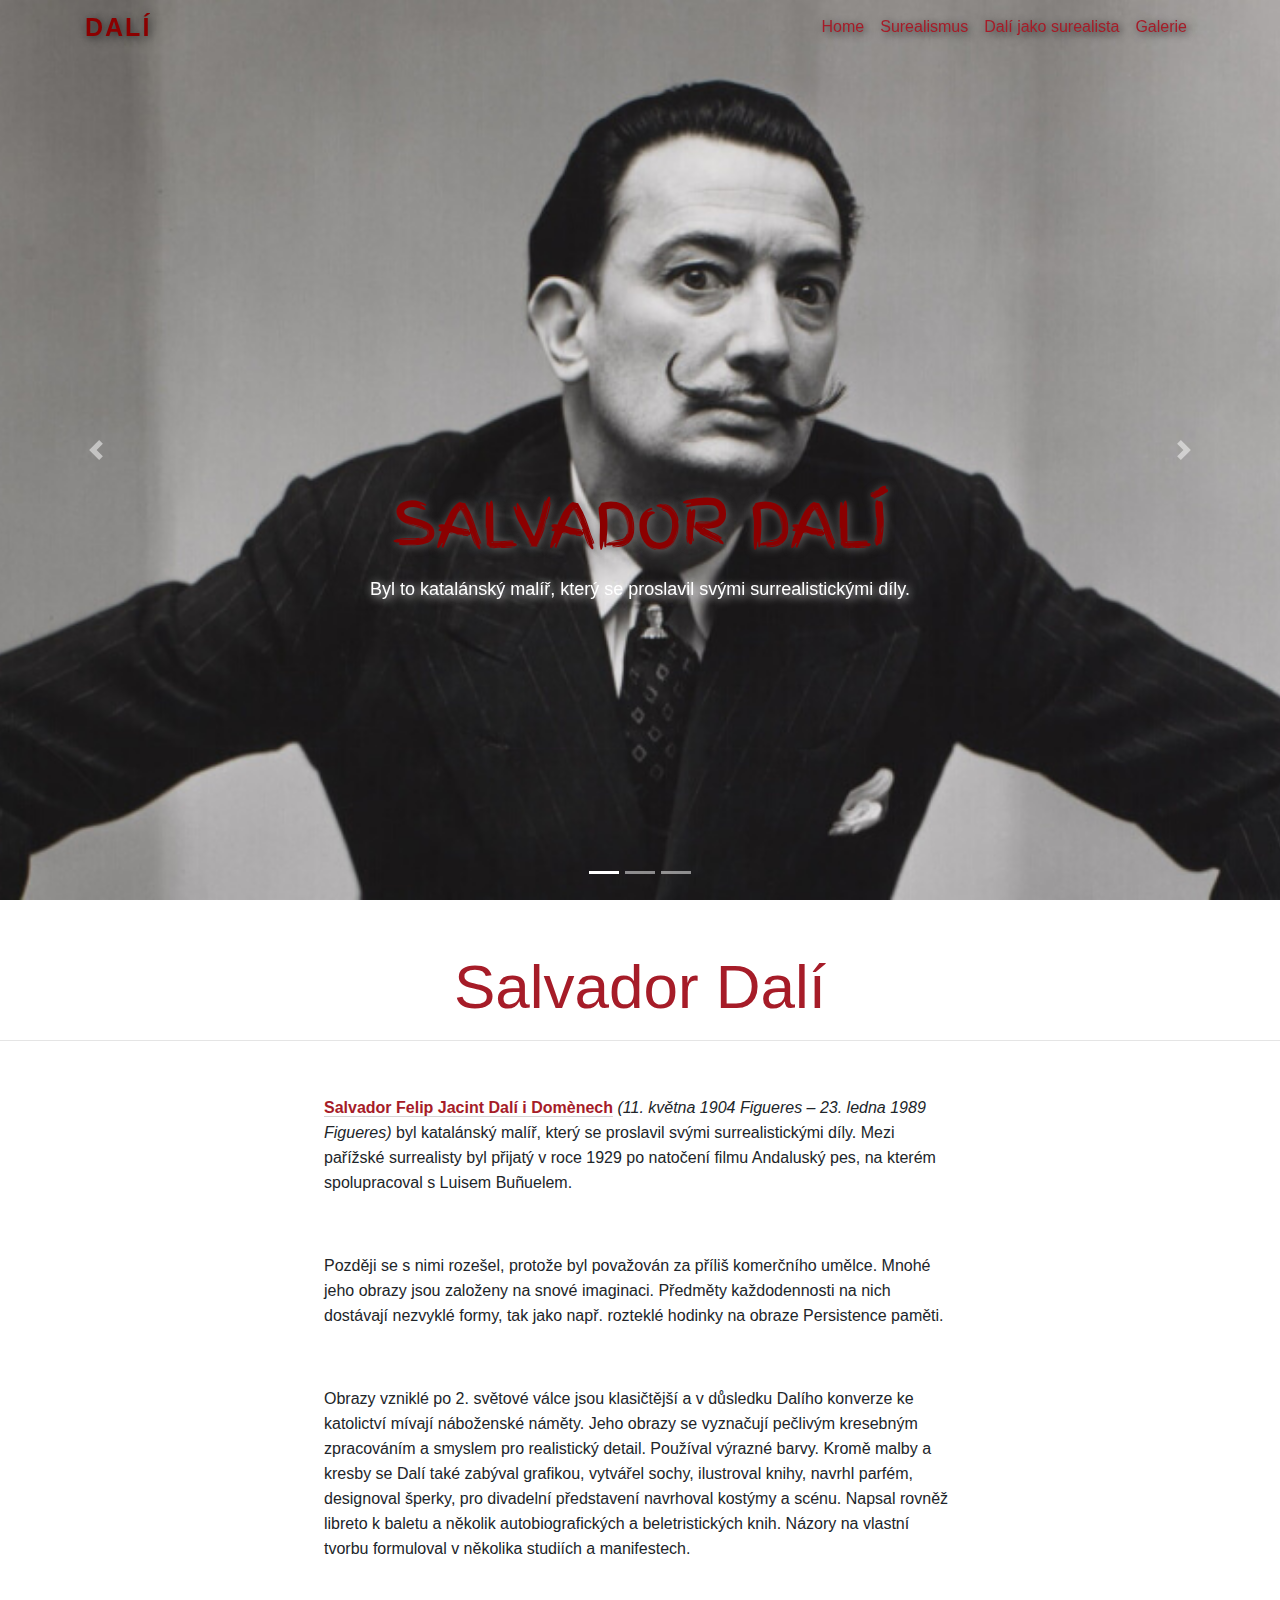
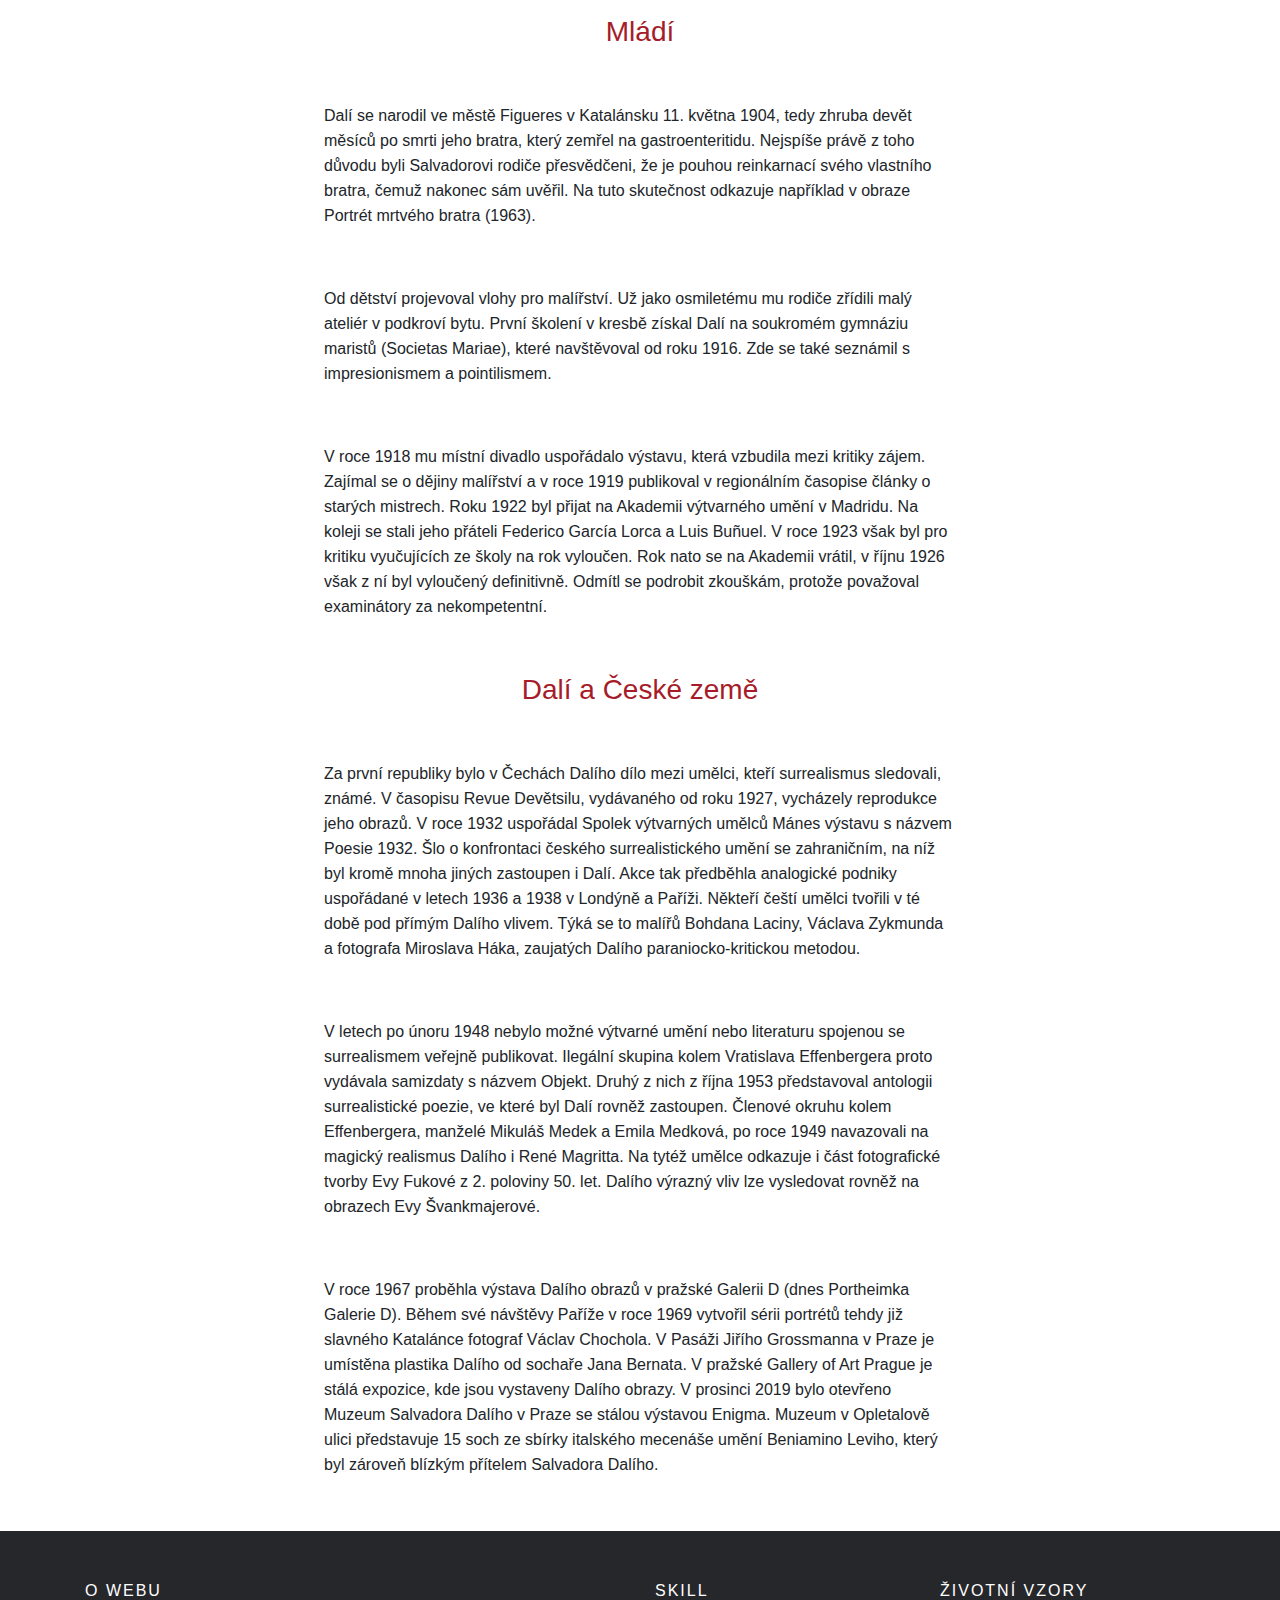
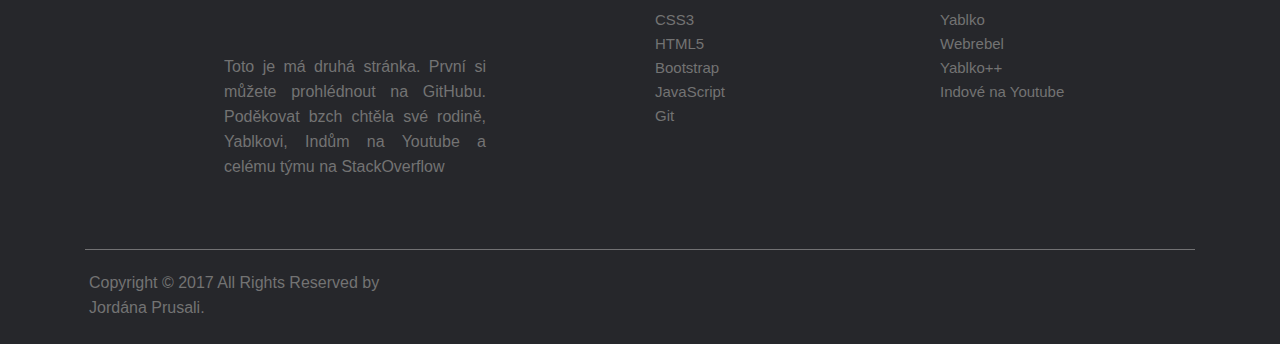
<file: index.html>
<!DOCTYPE html>
<html lang="cs">
<head>
    <meta charset="UTF-8">
    <title>Salvador Dalí</title>
    <link rel="stylesheet" href="https://stackpath.bootstrapcdn.com/bootstrap/4.4.1/css/bootstrap.min.css">
    <link rel="stylesheet" href="style.css">
    <link rel="shortcut icon" href="fotky/favicon.ico">
    <link href="https://fonts.googleapis.com/css?family=Finger+Paint&display=swap" rel="stylesheet">
</head>


<body>

<nav class="navbar navbar-expand-lg navbar-light fixed-top">
    <div class="container">
        <a class="navbar-brand" href="index.html">Dalí</a>
        <button class="navbar-toggler" type="button" data-toggle="collapse" data-target="#navbarSupportedContent" aria-controls="navbarSupportedContent" aria-expanded="false" aria-label="Toggle navigation">
            <span class="navbar-toggler-icon"></span>
        </button>

        <div class="collapse navbar-collapse" id="navbarSupportedContent">
            <ul class="navbar-nav ml-auto">
                <li class="nav-item active">
                    <a class="nav-link" href="index.html">Home <span class="sr-only">(current)</span></a>
                </li>
                <li class="nav-item">
                    <a class="nav-link" href="Surealismus.html">Surealismus</a>
                </li>
                <li class="nav-item">
                    <a class="nav-link" href="dila.html">Dalí jako surealista</a>
                </li>
                <li class="nav-item">
                    <a class="nav-link" href="gallery.html">Galerie</a>
                </li>

            </ul>
        </div>
    </div>
</nav>



<div id="carouselExampleIndicators" class="carousel slide" data-ride="carousel">
    <ol class="carousel-indicators">
        <li data-target="#carouselExampleIndicators" data-slide-to="0" class="active"></li>
        <li data-target="#carouselExampleIndicators" data-slide-to="1"></li>
        <li data-target="#carouselExampleIndicators" data-slide-to="2"></li>
    </ol>
    <div class="carousel-inner">
        <div class="carousel-item active">
            <div class="banner" style="background-image: url(imagesII/4.png);"></div>

            <div class="carousel-caption d-none d-md-block">
                <h5>Salvador Dalí</h5>
                <p>Byl to katalánský malíř, který se proslavil svými surrealistickými díly.</p>
            </div>
        </div>
        <div class="carousel-item">
            <div class="banner" style="background-image: url(imagesII/2.png);"></div>
            <div class="carousel-caption d-none d-md-block">
                <h5>Salvador Dalí</h5>
                <p>Byl to katalánský malíř, který se proslavil svými surrealistickými díly.</p>
            </div>
        </div>
        <div class="carousel-item">
            <div class="banner" style="background-image: url(imagesII/3.png);"></div>
            <div class="carousel-caption d-none d-md-block">
                <h5>Salvador Dalí</h5>
                <p>Byl to katalánský malíř, který se proslavil svými surrealistickými díly.</p>
            </div>
        </div>
    </div>
    <a class="carousel-control-prev" href="#carouselExampleIndicators" role="button" data-slide="prev">
        <span class="carousel-control-prev-icon" aria-hidden="true"></span>
        <span class="sr-only">Previous</span>
    </a>
    <a class="carousel-control-next" href="#carouselExampleIndicators" role="button" data-slide="next">
        <span class="carousel-control-next-icon" aria-hidden="true"></span>
        <span class="sr-only">Next</span>
    </a>
</div>



<main>
    <h1>Salvador Dalí</h1>
    <hr>
    <p><strong>Salvador Felip Jacint Dalí i Domènech</strong> <i>(11. května 1904 Figueres – 23. ledna 1989 Figueres)</i> byl katalánský malíř, který se proslavil svými surrealistickými díly. Mezi pařížské surrealisty byl přijatý v roce 1929 po natočení filmu Andaluský pes, na kterém spolupracoval s Luisem Buñuelem.</p><p>Později se s nimi rozešel, protože byl považován za příliš komerčního umělce. Mnohé jeho obrazy jsou založeny na snové imaginaci. Předměty každodennosti na nich dostávají nezvyklé formy, tak jako např. rozteklé hodinky na obraze Persistence paměti.</p><p>Obrazy vzniklé po 2. světové válce jsou klasičtější a v důsledku Dalího konverze ke katolictví mívají náboženské náměty. Jeho obrazy se vyznačují pečlivým kresebným zpracováním a smyslem pro realistický detail. Používal výrazné barvy. Kromě malby a kresby se Dalí také zabýval grafikou, vytvářel sochy, ilustroval knihy, navrhl parfém, designoval šperky, pro divadelní představení navrhoval kostýmy a scénu. Napsal rovněž libreto k baletu a několik autobiografických a beletristických knih.
    Názory na vlastní tvorbu formuloval v několika studiích a manifestech.</p>
    <h3>Mládí</h3>
    <p>Dalí se narodil ve městě Figueres v Katalánsku 11. května 1904, tedy zhruba devět měsíců po smrti jeho bratra, který zemřel na gastroenteritidu. Nejspíše právě z toho důvodu byli Salvadorovi rodiče přesvědčeni, že je pouhou reinkarnací svého vlastního bratra, čemuž nakonec sám uvěřil. Na tuto skutečnost odkazuje například v obraze Portrét mrtvého bratra (1963).
    </p><p>Od dětství projevoval vlohy pro malířství. Už jako osmiletému mu rodiče zřídili malý ateliér v podkroví bytu. První školení v kresbě získal Dalí na soukromém gymnáziu maristů (Societas Mariae), které navštěvoval od roku 1916. Zde se také seznámil s impresionismem a pointilismem.</p><p> V roce 1918 mu místní divadlo uspořádalo výstavu, která vzbudila mezi kritiky zájem. Zajímal se o dějiny malířství a v roce 1919 publikoval v regionálním časopise články o starých mistrech.
    Roku 1922 byl přijat na Akademii výtvarného umění v Madridu. Na koleji se stali jeho přáteli Federico García Lorca a Luis Buñuel. V roce 1923 však byl pro kritiku vyučujících ze školy na rok vyloučen. Rok nato se na Akademii vrátil, v říjnu 1926 však z ní byl vyloučený definitivně. Odmítl se podrobit zkouškám, protože považoval examinátory za nekompetentní.</p>
    <h3>Dalí a České země</h3>
    <p>Za první republiky bylo v Čechách Dalího dílo mezi umělci, kteří surrealismus sledovali, známé. V časopisu Revue Devětsilu, vydávaného od roku 1927, vycházely reprodukce jeho obrazů. V roce 1932 uspořádal Spolek výtvarných umělců Mánes výstavu s názvem Poesie 1932. Šlo o konfrontaci českého surrealistického umění se zahraničním, na níž byl kromě mnoha jiných zastoupen i Dalí. Akce tak předběhla analogické podniky uspořádané v letech 1936 a 1938 v Londýně a Paříži. Někteří čeští umělci tvořili v té době pod přímým Dalího vlivem. Týká se to malířů Bohdana Laciny, Václava Zykmunda a fotografa Miroslava Háka, zaujatých Dalího paraniocko-kritickou metodou.

    </p><p>V letech po únoru 1948 nebylo možné výtvarné umění nebo literaturu spojenou se surrealismem veřejně publikovat. Ilegální skupina kolem Vratislava Effenbergera proto vydávala samizdaty s názvem Objekt. Druhý z nich z října 1953 představoval antologii surrealistické poezie, ve které byl Dalí rovněž zastoupen. Členové okruhu kolem Effenbergera, manželé Mikuláš Medek a Emila Medková, po roce 1949 navazovali na magický realismus Dalího i René Magritta. Na tytéž umělce odkazuje i část fotografické tvorby Evy Fukové z 2. poloviny 50. let. Dalího výrazný vliv lze vysledovat rovněž na obrazech Evy Švankmajerové.

</p><p>V roce 1967 proběhla výstava Dalího obrazů v pražské Galerii D (dnes Portheimka Galerie D). Během své návštěvy Paříže v roce 1969 vytvořil sérii portrétů tehdy již slavného Katalánce fotograf Václav Chochola. V Pasáži Jiřího Grossmanna v Praze je umístěna plastika Dalího od sochaře Jana Bernata. V pražské Gallery of Art Prague je stálá expozice, kde jsou vystaveny Dalího obrazy.

    V prosinci 2019 bylo otevřeno Muzeum Salvadora Dalího v Praze se stálou výstavou Enigma. Muzeum v Opletalově ulici představuje 15 soch ze sbírky italského mecenáše umění Beniamino Leviho, který byl zároveň blízkým přítelem Salvadora Dalího.</p>

</main>
<!-- Site footer -->
<footer class="site-footer">
    <div class="container">
        <div class="row">
            <div class="col-sm-12 col-md-6">
                <h6>O Webu</h6>
                <p class="text-justify">Toto je má druhá stránka. První si můžete prohlédnout na GitHubu.
                    Poděkovat bzch chtěla své rodině, Yablkovi, Indům na Youtube a celému týmu na StackOverflow</p>
            </div>

            <div class="col-xs-6 col-md-3">
                <h6>Skill</h6>
                <ul class="footer-links">
                    <li><a href="https://github.com/joriiii">CSS3</a></li>
                    <li><a href="https://github.com/joriiii">HTML5</a></li>
                    <li><a href="https://github.com/joriiii">Bootstrap</a></li>
                    <li><a href="https://github.com/joriiii">JavaScript</a></li>
                    <li><a href="https://github.com/joriiii">Git</a></li>
                </ul>
            </div>

            <div class="col-xs-6 col-md-3">
                <h6>Životní vzory</h6>
                <ul class="footer-links">
                    <li><a href="https://www.youtube.com/user/Yablko">Yablko</a></li>
                    <li><a href="http://webrebel.cz/">Webrebel</a></li>
                    <li><a href="https://www.learn2code.cz/kurzy">Yablko++</a></li>
                    <li><a href="https://www.youtube.com/">Indové na Youtube</a></li>
                </ul>
            </div>
        </div>
        <hr>
    </div>
    <div class="container">
        <div class="row">
            <div class="col-md-8 col-sm-6 col-xs-12">
                <p class="copyright-text"> Copyright &copy; 2017 All Rights Reserved by <br>
                    <a href="#">Jordána Prusali</a>.
                </p>
            </div>
</footer>
<script src="https://code.jquery.com/jquery-3.4.1.slim.min.js" ></script>
<script src="https://cdn.jsdelivr.net/npm/popper.js@1.16.0/dist/umd/popper.min.js" ></script>
<script src="https://stackpath.bootstrapcdn.com/bootstrap/4.4.1/js/bootstrap.min.js" ></script>

</body>
</html>
</file>
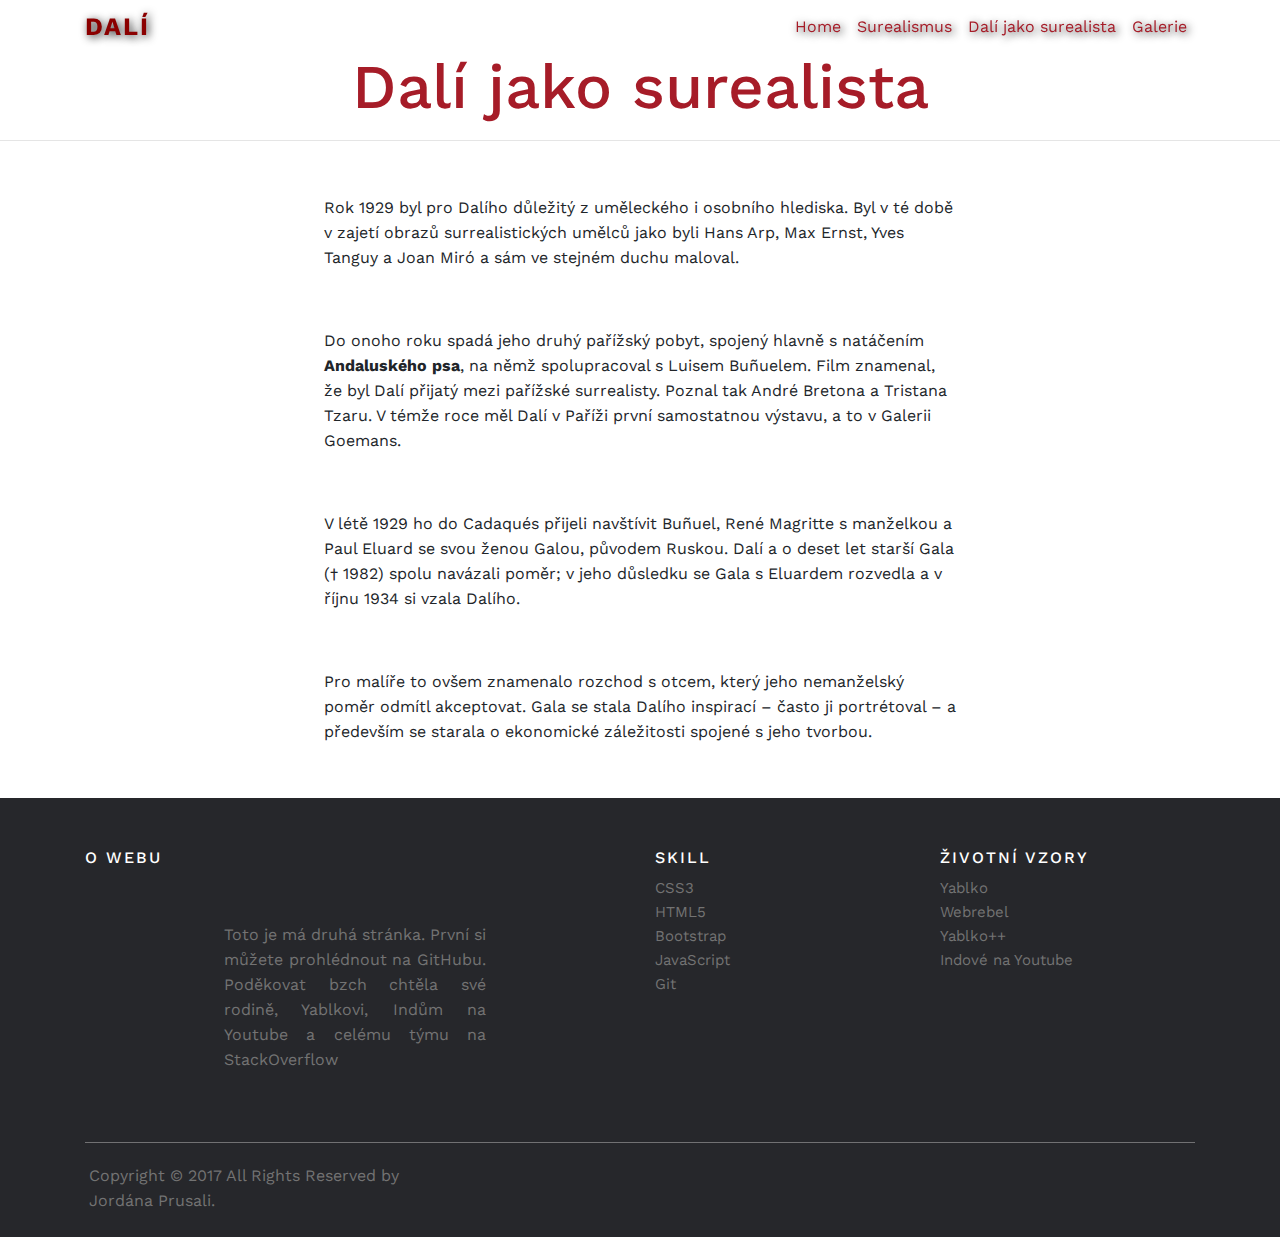
<file: dila.html>
<!DOCTYPE html>
<html lang="cs">
<head>
    <meta charset="UTF-8">

    <title>Surealista</title>
    <link href="https://fonts.googleapis.com/css2?family=Work+Sans:wght@500&display=swap" rel="stylesheet">
    <link href="https://fonts.googleapis.com/css2?family=Work+Sans:wght@300&display=swap" rel="stylesheet">
    <link rel="shortcut icon" href="fotky/favicon.ico">

    <link rel="stylesheet" href="https://stackpath.bootstrapcdn.com/bootstrap/4.4.1/css/bootstrap.min.css" >
    <script src="https://stackpath.bootstrapcdn.com/bootstrap/4.4.1/js/bootstrap.min.js"></script>
    <link rel="stylesheet" href="style.css">
</head>
<body>
<nav class="navbar navbar-expand-lg navbar-light fixed-top">
    <div class="container">
        <a class="navbar-brand" href="index.html">Dalí</a>
        <button class="navbar-toggler" type="button" data-toggle="collapse" data-target="#navbarSupportedContent" aria-controls="navbarSupportedContent" aria-expanded="false" aria-label="Toggle navigation">
            <span class="navbar-toggler-icon"></span>
        </button>

        <div class="collapse navbar-collapse" id="navbarSupportedContent">
            <ul class="navbar-nav ml-auto">
                <li class="nav-item active">
                    <a class="nav-link" href="index.html">Home <span class="sr-only">(current)</span></a>
                </li>
                <li class="nav-item">
                    <a class="nav-link" href="Surealismus.html">Surealismus</a>
                </li>
                <li class="nav-item">
                    <a class="nav-link" href="dila.html">Dalí jako surealista</a>
                </li>
                <li class="nav-item">
                    <a class="nav-link" href="gallery.html">Galerie</a>
                </li>

            </ul>
        </div>
    </div>
</nav>
<main><h1>Dalí jako surealista</h1></main><hr>
<p>Rok 1929 byl pro Dalího důležitý z uměleckého i osobního hlediska.
    Byl v té době v zajetí obrazů surrealistických umělců jako byli Hans Arp, Max Ernst, Yves Tanguy a Joan Miró a sám ve stejném duchu maloval.</p><p> Do onoho roku spadá jeho druhý pařížský pobyt, spojený hlavně s natáčením <b>Andaluského psa</b>, na němž spolupracoval s Luisem Buñuelem. Film znamenal, že byl Dalí přijatý mezi pařížské surrealisty. Poznal tak André Bretona a Tristana Tzaru. V témže roce měl Dalí v Paříži první samostatnou výstavu, a to v Galerii Goemans.</p>
<p>V létě 1929 ho do Cadaqués přijeli navštívit Buñuel, René Magritte s manželkou a Paul Eluard se svou ženou Galou, původem Ruskou. Dalí a o deset let starší Gala († 1982) spolu navázali poměr; v jeho důsledku se Gala s Eluardem rozvedla a v říjnu 1934 si vzala Dalího.</p><p> Pro malíře to ovšem znamenalo rozchod s otcem, který jeho nemanželský poměr odmítl akceptovat. Gala se stala Dalího inspirací – často ji portrétoval – a především se starala o ekonomické záležitosti spojené s jeho tvorbou.</p>

</body>
<footer class="site-footer">
    <div class="container">
        <div class="row">
            <div class="col-sm-12 col-md-6">
                <h6>O Webu</h6>
                <p class="text-justify">Toto je má druhá stránka. První si můžete prohlédnout na GitHubu.
                    Poděkovat bzch chtěla své rodině, Yablkovi, Indům na Youtube a celému týmu na StackOverflow</p>
            </div>

            <div class="col-xs-6 col-md-3">
                <h6>Skill</h6>
                <ul class="footer-links">
                    <li><a href="https://github.com/joriiii">CSS3</a></li>
                    <li><a href="https://github.com/joriiii">HTML5</a></li>
                    <li><a href="https://github.com/joriiii">Bootstrap</a></li>
                    <li><a href="https://github.com/joriiii">JavaScript</a></li>
                    <li><a href="https://github.com/joriiii">Git</a></li>
                </ul>
            </div>

            <div class="col-xs-6 col-md-3">
                <h6>Životní vzory</h6>
                <ul class="footer-links">
                    <li><a href="https://www.youtube.com/user/Yablko">Yablko</a></li>
                    <li><a href="http://webrebel.cz/">Webrebel</a></li>
                    <li><a href="https://www.learn2code.cz/kurzy">Yablko++</a></li>
                    <li><a href="https://www.youtube.com/">Indové na Youtube</a></li>
                </ul>
            </div>
        </div>
        <hr>
    </div>
    <div class="container">
        <div class="row">
            <div class="col-md-8 col-sm-6 col-xs-12">
                <p class="copyright-text"> Copyright &copy; 2017 All Rights Reserved by <br>
                    <a href="#">Jordána Prusali</a>.
                </p>
            </div>
</footer>
</html>
</file>
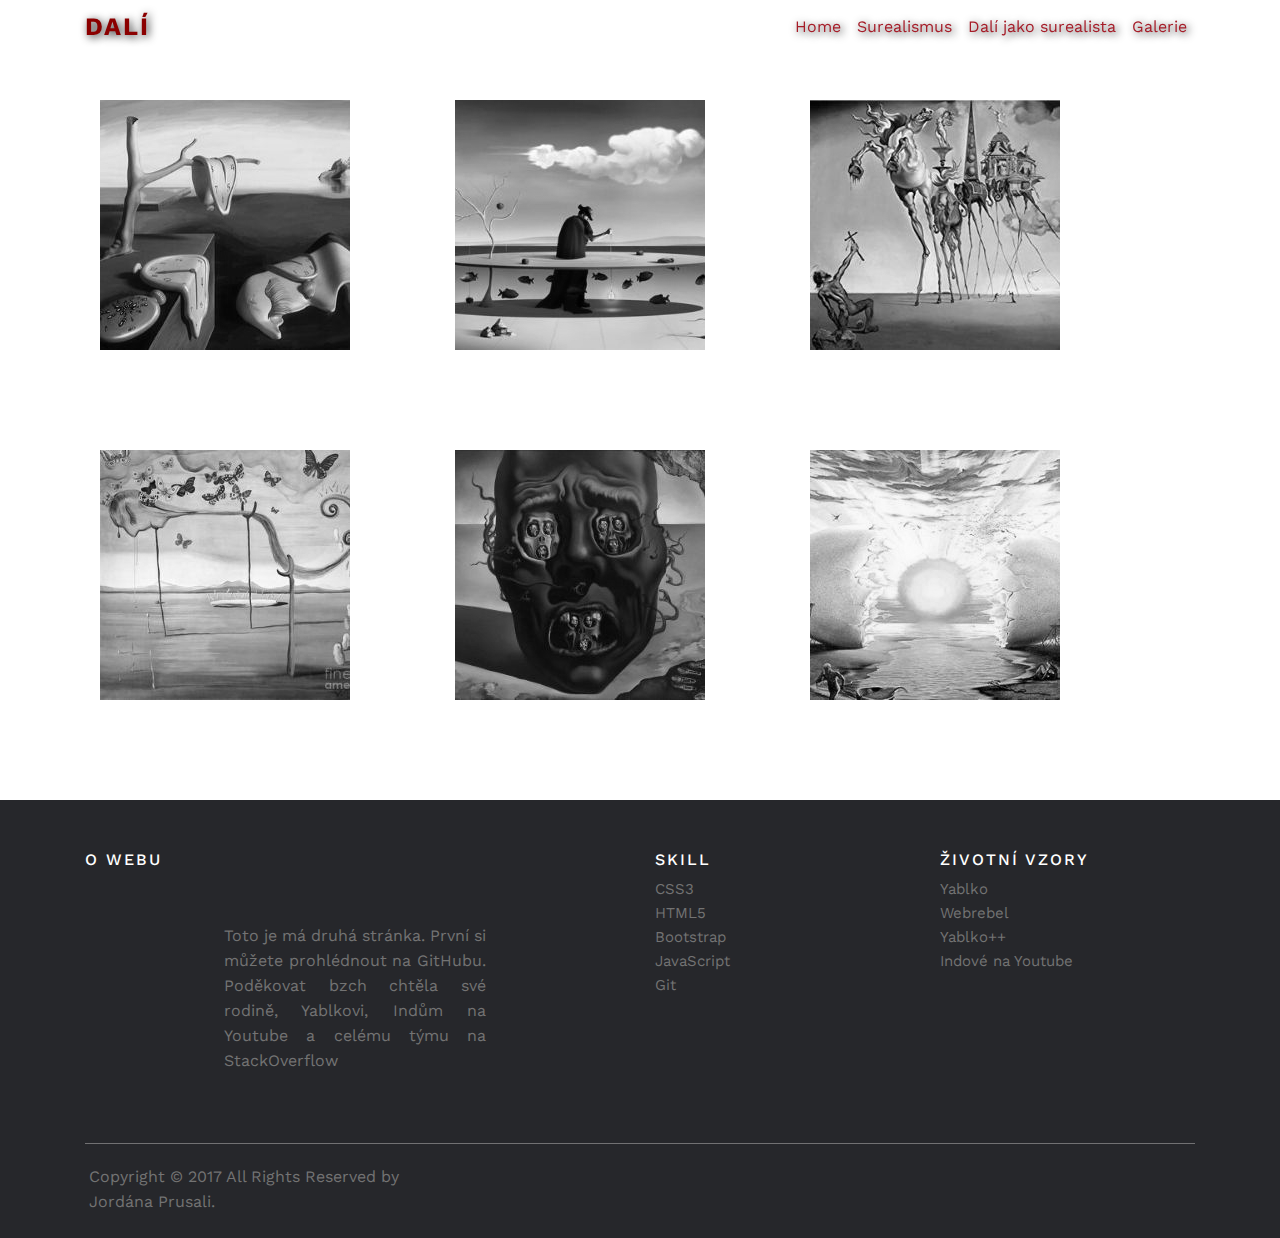
<file: gallery.html>
<!DOCTYPE html>
<html lang="cs">
<head>
    <!--Zalozka-->
    <meta charset="UTF-8">
    <link rel="icon" type="image/x-icon" href="fotky/favicon.ico"/>
    <title>Salvador Dalí</title>

    <!--Fonty-->
    <link href="https://fonts.googleapis.com/css2?family=Work+Sans:wght@500&display=swap" rel="stylesheet">
    <link href="https://fonts.googleapis.com/css2?family=Work+Sans:wght@300&display=swap" rel="stylesheet">

    <!--Boostrap-->
    <link rel="stylesheet" href="https://stackpath.bootstrapcdn.com/bootstrap/4.4.1/css/bootstrap.min.css" integrity="sha384-Vkoo8x4CGsO3+Hhxv8T/Q5PaXtkKtu6ug5TOeNV6gBiFeWPGFN9MuhOf23Q9Ifjh" crossorigin="anonymous">
    <script src="https://stackpath.bootstrapcdn.com/bootstrap/4.4.1/js/bootstrap.min.js" integrity="sha384-wfSDF2E50Y2D1uUdj0O3uMBJnjuUD4Ih7YwaYd1iqfktj0Uod8GCExl3Og8ifwB6" crossorigin="anonymous"></script>

    <!--CSS-->
    <link rel="stylesheet" href="style.css">


    <!-- Javascript ======================================================-->
    <!--Lightbox-->
    <link rel="stylesheet" href="lightbox.min.css">
    <script type="text/javascript" src="js/lightbox-plus-jquery.min.js"></script>
</head>





<body>
<nav class="navbar navbar-expand-lg navbar-light fixed-top">
    <div class="container">
        <a class="navbar-brand" href="index.html">Dalí</a>
        <button class="navbar-toggler" type="button" data-toggle="collapse" data-target="#navbarSupportedContent" aria-controls="navbarSupportedContent" aria-expanded="false" aria-label="Toggle navigation">
            <span class="navbar-toggler-icon"></span>
        </button>

        <div class="collapse navbar-collapse" id="navbarSupportedContent">
            <ul class="navbar-nav ml-auto">
                <li class="nav-item active">
                    <a class="nav-link" href="index.html">Home <span class="sr-only">(current)</span></a>
                </li>
                <li class="nav-item">
                    <a class="nav-link" href="Surealismus.html">Surealismus</a>
                </li>
                <li class="nav-item">
                    <a class="nav-link" href="dila.html">Dalí jako surealista</a>
                </li>
                <li class="nav-item">
                    <a class="nav-link" href="gallery.html">Galerie</a>
                </li>

            </ul>
        </div>
    </div>
</nav>



<div class="gallery">

    <a href="gallery/clock.jpg?image=251" data-lightbox="mygallery">
        <img src="gallery-small/clock-small.jpg?image=251" class="img-fluid" alt="clock">
    </a>
    <a href="gallery/fish.jpg?image=252" data-lightbox="mygallery" >
        <img src="gallery-small/fish-small.jpg?image=252" class="img-fluid" alt="fish">
    </a>
    <a href="gallery/animal.jpg?image=253" data-lightbox="mygallery" >
        <img src="gallery-small/animal-small.jpg?image=253" class="img-fluid" alt="animal">
    </a>

    <a href="gallery/buterfly.jpg?image=254" data-lightbox="mygallery">
        <img src="gallery-small/buterfly-small.jpg?image=254" class="img-fluid" alt="buterfly">
    </a>
    <a href="gallery/face.jpg?image=255" data-lightbox="mygallery" >
        <img src="gallery-small/face-small.jpg?image=255" class="img-fluid" alt="face">
    </a>
    <a href="gallery/egg.jpg?image=256" data-lightbox="mygallery" >
        <img src="gallery-small/egg-small.jpg?image=256" class="img-fluid" alt="egg">
    </a>
</div>

</body>


<!-- Site footer -->
<footer class="site-footer">
    <div class="container">
        <div class="row">
            <div class="col-sm-12 col-md-6">
                <h6>O Webu</h6>
                <p class="text-justify">Toto je má druhá stránka. První si můžete prohlédnout na GitHubu.
                    Poděkovat bzch chtěla své rodině, Yablkovi, Indům na Youtube a celému týmu na StackOverflow</p>
            </div>

            <div class="col-xs-6 col-md-3">
                <h6>Skill</h6>
                <ul class="footer-links">
                    <li><a href="https://github.com/joriiii">CSS3</a></li>
                    <li><a href="https://github.com/joriiii">HTML5</a></li>
                    <li><a href="https://github.com/joriiii">Bootstrap</a></li>
                    <li><a href="https://github.com/joriiii">JavaScript</a></li>
                    <li><a href="https://github.com/joriiii">Git</a></li>
                </ul>
            </div>

            <div class="col-xs-6 col-md-3">
                <h6>Životní vzory</h6>
                <ul class="footer-links">
                    <li><a href="https://www.youtube.com/user/Yablko">Yablko</a></li>
                    <li><a href="http://webrebel.cz/">Webrebel</a></li>
                    <li><a href="https://www.learn2code.cz/kurzy">Yablko++</a></li>
                    <li><a href="https://www.youtube.com/">Indové na Youtube</a></li>
                </ul>
            </div>
        </div>
        <hr>
    </div>
    <div class="container">
        <div class="row">
            <div class="col-md-8 col-sm-6 col-xs-12">
                <p class="copyright-text"> Copyright &copy; 2017 All Rights Reserved by <br>
                    <a href="#">Jordána Prusali</a>.
                </p>
            </div>
</footer>
</body>
</html>
</file>
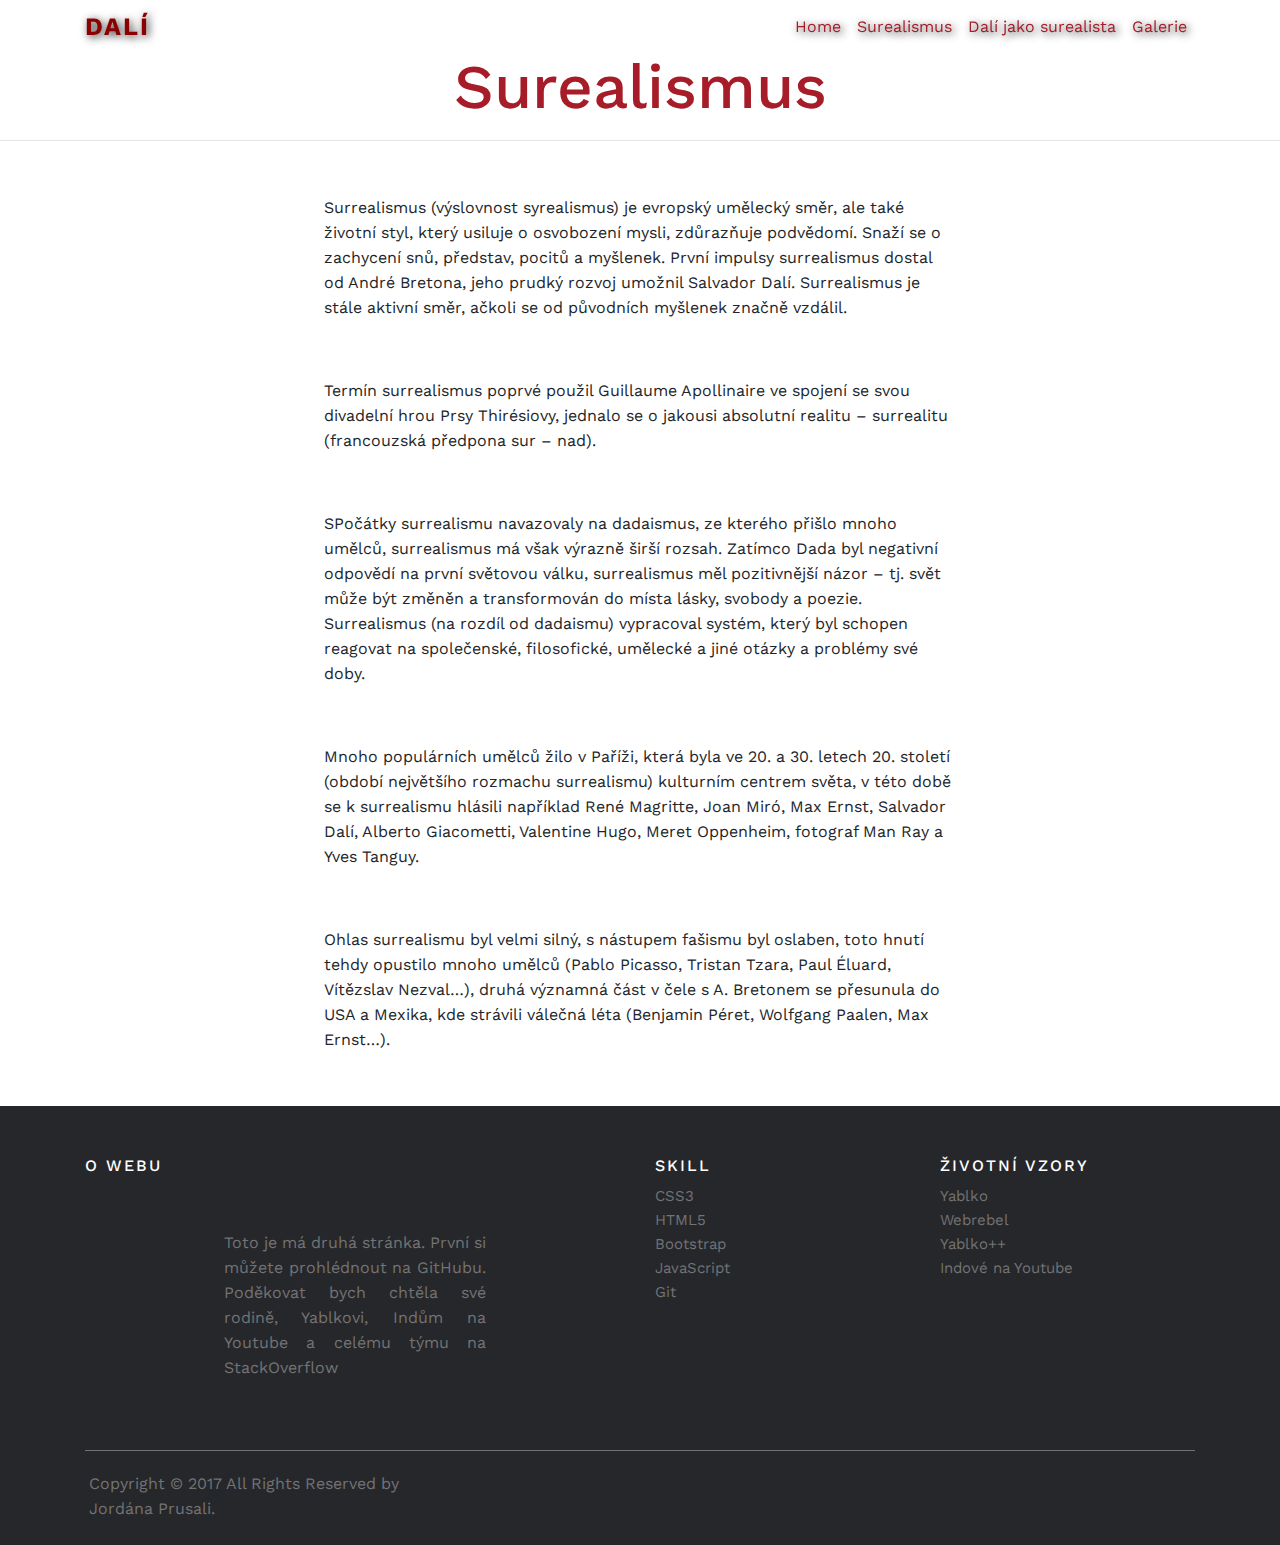
<file: surealismus.html>
<!DOCTYPE html>
<html lang="cs">
<head>
    <meta charset="UTF-8">
    <title>Surealismus</title>
    <link href="https://fonts.googleapis.com/css2?family=Work+Sans:wght@500&display=swap" rel="stylesheet">
    <link href="https://fonts.googleapis.com/css2?family=Work+Sans:wght@300&display=swap" rel="stylesheet">
    <link rel="shortcut icon" href="fotky/favicon.ico">

    <link rel="stylesheet" href="https://stackpath.bootstrapcdn.com/bootstrap/4.4.1/css/bootstrap.min.css">
    <link rel="stylesheet" href="style.css">
</head>
<body>
<nav class="navbar navbar-expand-lg navbar-light fixed-top">
    <div class="container">
        <a class="navbar-brand" href="index.html">Dalí</a>
        <button class="navbar-toggler" type="button" data-toggle="collapse" data-target="#navbarSupportedContent" aria-controls="navbarSupportedContent" aria-expanded="false" aria-label="Toggle navigation">
            <span class="navbar-toggler-icon"></span>
        </button>

        <div class="collapse navbar-collapse" id="navbarSupportedContent">
            <ul class="navbar-nav ml-auto">
                <li class="nav-item active">
                    <a class="nav-link" href="index.html">Home <span class="sr-only">(current)</span></a>
                </li>
                <li class="nav-item">
                    <a class="nav-link" href="Surealismus.html">Surealismus</a>
                </li>
                <li class="nav-item">
                    <a class="nav-link" href="dila.html">Dalí jako surealista</a>
                </li>
                <li class="nav-item">
                    <a class="nav-link" href="gallery.html">Galerie</a>
                </li>

            </ul>
        </div>
    </div>
</nav>
<main><h1>Surealismus<h1></main><hr>
<p>Surrealismus (výslovnost syrealismus) je evropský umělecký směr, ale také životní styl, který usiluje o osvobození mysli, zdůrazňuje podvědomí.
    Snaží se o zachycení snů, představ, pocitů a myšlenek. První impulsy surrealismus dostal od André Bretona, jeho prudký rozvoj umožnil Salvador Dalí.
    Surrealismus je stále aktivní směr, ačkoli se od původních myšlenek značně vzdálil.</p>

<p>Termín surrealismus poprvé použil Guillaume Apollinaire ve spojení se svou divadelní hrou Prsy Thirésiovy, jednalo se o jakousi absolutní realitu
    – surrealitu (francouzská předpona sur – nad).</p>

<p>SPočátky surrealismu navazovaly na dadaismus, ze kterého přišlo mnoho umělců, surrealismus má však výrazně širší rozsah.
    Zatímco Dada byl negativní odpovědí na první světovou válku, surrealismus měl pozitivnější názor – tj. svět může být změněn a transformován do místa lásky, svobody a poezie.
    Surrealismus (na rozdíl od dadaismu) vypracoval systém, který byl schopen reagovat na společenské, filosofické, umělecké a jiné otázky a problémy své doby.</p>

<p>Mnoho populárních umělců žilo v Paříži, která byla ve 20. a 30. letech 20. století (období největšího rozmachu surrealismu) kulturním centrem světa,
    v této době se k surrealismu hlásili například René Magritte, Joan Miró, Max Ernst, Salvador Dalí, Alberto Giacometti, Valentine Hugo, Meret Oppenheim,
    fotograf Man Ray a Yves Tanguy.
</p>

<p>Ohlas surrealismu byl velmi silný, s nástupem fašismu byl oslaben, toto hnutí tehdy opustilo mnoho umělců (Pablo Picasso, Tristan Tzara, Paul Éluard, Vítězslav Nezval…),
    druhá významná část v čele s A. Bretonem se přesunula do USA a Mexika, kde strávili válečná léta (Benjamin Péret, Wolfgang Paalen, Max Ernst…).
</p>


<!-- Site footer -->
<footer class="site-footer">
    <div class="container">
        <div class="row">
            <div class="col-sm-12 col-md-6">
                <h6>O Webu</h6>
                <p class="text-justify">Toto je má druhá stránka. První si můžete prohlédnout na GitHubu.
                    Poděkovat bych chtěla své rodině, Yablkovi, Indům na Youtube a celému týmu na StackOverflow</p>
            </div>

            <div class="col-xs-6 col-md-3">
                <h6>Skill</h6>
                <ul class="footer-links">
                    <li><a href="https://github.com/joriiii">CSS3</a></li>
                    <li><a href="https://github.com/joriiii">HTML5</a></li>
                    <li><a href="https://github.com/joriiii">Bootstrap</a></li>
                    <li><a href="https://github.com/joriiii">JavaScript</a></li>
                    <li><a href="https://github.com/joriiii">Git</a></li>
                </ul>
            </div>

            <div class="col-xs-6 col-md-3">
                <h6>Životní vzory</h6>
                <ul class="footer-links">
                    <li><a href="https://www.youtube.com/user/Yablko">Yablko</a></li>
                    <li><a href="http://webrebel.cz/">Webrebel</a></li>
                    <li><a href="https://www.learn2code.cz/kurzy">Yablko++</a></li>
                    <li><a href="https://www.youtube.com/">Indové na Youtube</a></li>
                </ul>
            </div>
        </div>
        <hr>
    </div>
    <div class="container">
        <div class="row">
            <div class="col-md-8 col-sm-6 col-xs-12">
                <p class="copyright-text"> Copyright &copy; 2017 All Rights Reserved by <br>
                    <a href="#">Jordána Prusali</a>.
                </p>
            </div>


            </di
        </div>
</footer>
</body>
</html>
</file>
<file: style.css>
p {
    margin: auto;
    padding: 4px;
    font-size: 24px;
}



header .carousel-inner .item {
    height: 100vh;
}
.navbar-inverse{
    background-color: transparent;
    border-color: transparent;
}
.navbar-inverse .navbar-brand {
color: #fff;
    font-size: 40px;
    padding: 40px 15px;
    font-weight: 900;
}

.nav .navbar-nav .navbar-right {
margin: 25px 0px;
}
.navbar-inverse .navbar-nav > li > a{
    color: #262626;
    text-transform: uppercase;
}
.banner{
    -webkit-background-size: cover;
    background-size: cover;
    background-position: center center;
    background-repeat: no-repeat;
    height: 100vh;
}




.carousel-item{
    height: 100vh;
    min-height: 300px;
    background: no-repeat center center scroll;
    -webkit-background-size: cover;
    background-size: cover;
}
.carousel-caption{
    bottom: 270px;
}
.carousel-caption h5 {
    font-size: 60px;
    text-transform: uppercase;
    initial-letter: 2px;
    margin-top: 25px;
    text-shadow: 1px 1px 10px dimgrey !important;
    color: darkred;
    font-family: 'Finger Paint', cursive;
}
.carousel-caption p {
    width: 75%;
    margin: auto;
    font-size: 18px;
    line-height: 1.9;
    text-shadow: 2px 2px 10px ghostwhite !important;
    color: white;
}
.navbar-light .navbar-brand{
    color: darkred;
    font-size: 25px;
    text-transform: uppercase;
    font-weight: bold;
    letter-spacing: 2px;
}
.navbar-light a{
    text-shadow: 2px 2px 9px #262626 !important;
}
a:hover{
    color: black !important;
    text-shadow: 2px 2px 9px lightgray !important;
    transition-duration: 1200ms !important;
}
.navbar-light .navbar-nav .active>.nav-link, .navbar-light .navbar-nav .nav-link.active, .navbar-light .navbar-nav .nav-link.show, .navbar-light .navbar-nav .show>.nav-link{
    color: #A61C28;
}
.navbar-light .navbar-nav .nav-link {
    color: #A61C28;
}
.post-content p:first-child{
    font-size: 24px;
    line-height: 36px;

}






strong{
    border-bottom: 1px solid lightgrey;
    color: #A61C28;
}

h1 {
    font-family: 'Work Sans', sans-serif;
    font-size: 62px;
    color: #A61C28;
    text-align: center;
}
h2, h3 {
    font-family: 'Work Sans', sans-serif;
    color: #A61C28;
    margin: 0;
    text-align: center;
}

body {
    font-family: 'Work Sans', sans-serif;
    line-height: 22px;
    background-color: #fff;
}
p {
    font-family: 'Work Sans', sans-serif;
    line-height: 25px;
    font-size: 16px;
    width: 50%;
    margin: 50px 25%;
}
}
table{
    text-align: center;
}
.gallery{
    margin:  50px;

}
.gallery img {
    margin:  50px;
    width: 250px;
    filter: grayscale(100%);
    transition: ls;
}
.gallery img:hover{
    filter: grayscale(0%);
    transform: scale(1.1);

}main{
    padding-top: 50px;
 }
 .footer-wrapper{
     width: 1100px;
     margin: 0 auto;
 }
 .single-footer{
     width: 33%;
     float: left;
     text-align: left;
     color: white;
 }
 .single-footer ul{
     margin: 0;
     padding: 0;
     list-style: none;

 }
 .single-footer ul a {
     text-transform: uppercase;
     text-decoration: none;
     color: white;
     font-size: 12px;
 }
 .single-footer p {
     width: 70%;
 }
 .footer{
     width: 100%;
     height: 250px;
     position: fixed;
     bottom: 0;
     z-index: -1;
     background-color: #262626;
 }



.site-footer
{
    background-color:#26272b;
    padding:45px 0 20px;
    font-size:15px;
    line-height:24px;
    color:#737373;
}
.site-footer hr
{
    border-top-color:#bbb;
    opacity:0.5
}
.site-footer hr.small
{
    margin:20px 0
}
.site-footer h6
{
    color:#fff;
    font-size:16px;
    text-transform:uppercase;
    margin-top:5px;
    letter-spacing:2px
}
.site-footer a
{
    color:#737373;
}
.site-footer a:hover
{
    color:#3366cc;
    text-decoration:none;
}
.footer-links
{
    padding-left:0;
    list-style:none
}
.footer-links li
{
    display:block
}
.footer-links a
{
    color:#737373
}
.footer-links a:active,.footer-links a:focus,.footer-links a:hover
{
    color:#3366cc;
    text-decoration:none;
}
.footer-links.inline li
{
    display:inline-block
}
.site-footer .social-icons
{
    text-align:right
}
.site-footer .social-icons a
{
    width:40px;
    height:40px;
    line-height:40px;
    margin-left:6px;
    margin-right:0;
    border-radius:100%;
    background-color:#33353d
}
.copyright-text
{
    margin:0
}
@media (max-width:991px)
{
    .site-footer [class^=col-]
    {
        margin-bottom:30px
    }
}
@media (max-width:767px)
{
    .site-footer
    {
        padding-bottom:0
    }
    .site-footer .copyright-text,.site-footer .social-icons
    {
        text-align:center
    }
}
.social-icons
{
    padding-left:0;
    margin-bottom:0;
    list-style:none
}
.social-icons li
{
    display:inline-block;
    margin-bottom:4px
}
.social-icons li.title
{
    margin-right:15px;
    text-transform:uppercase;
    color:#96a2b2;
    font-weight:700;
    font-size:13px
}
.social-icons a{
    background-color:#eceeef;
    color:#818a91;
    font-size:16px;
    display:inline-block;
    line-height:44px;
    width:44px;
    height:44px;
    text-align:center;
    margin-right:8px;
    border-radius:100%;
    -webkit-transition:all .2s linear;
    -o-transition:all .2s linear;
    transition:all .2s linear
}
.social-icons a:active,.social-icons a:focus,.social-icons a:hover
{
    color:#fff;
    background-color:#29aafe
}
.social-icons.size-sm a
{
    line-height:34px;
    height:34px;
    width:34px;
    font-size:14px
}
.social-icons a.facebook:hover
{
    background-color:#3b5998
}
.social-icons a.twitter:hover
{
    background-color:#00aced
}
.social-icons a.linkedin:hover
{
    background-color:#007bb6
}
.social-icons a.dribbble:hover
{
    background-color:#ea4c89
}
@media (max-width:767px)
{
    .social-icons li.title
    {
        display:block;
        margin-right:0;
        font-weight:600
    }
}
</file>
